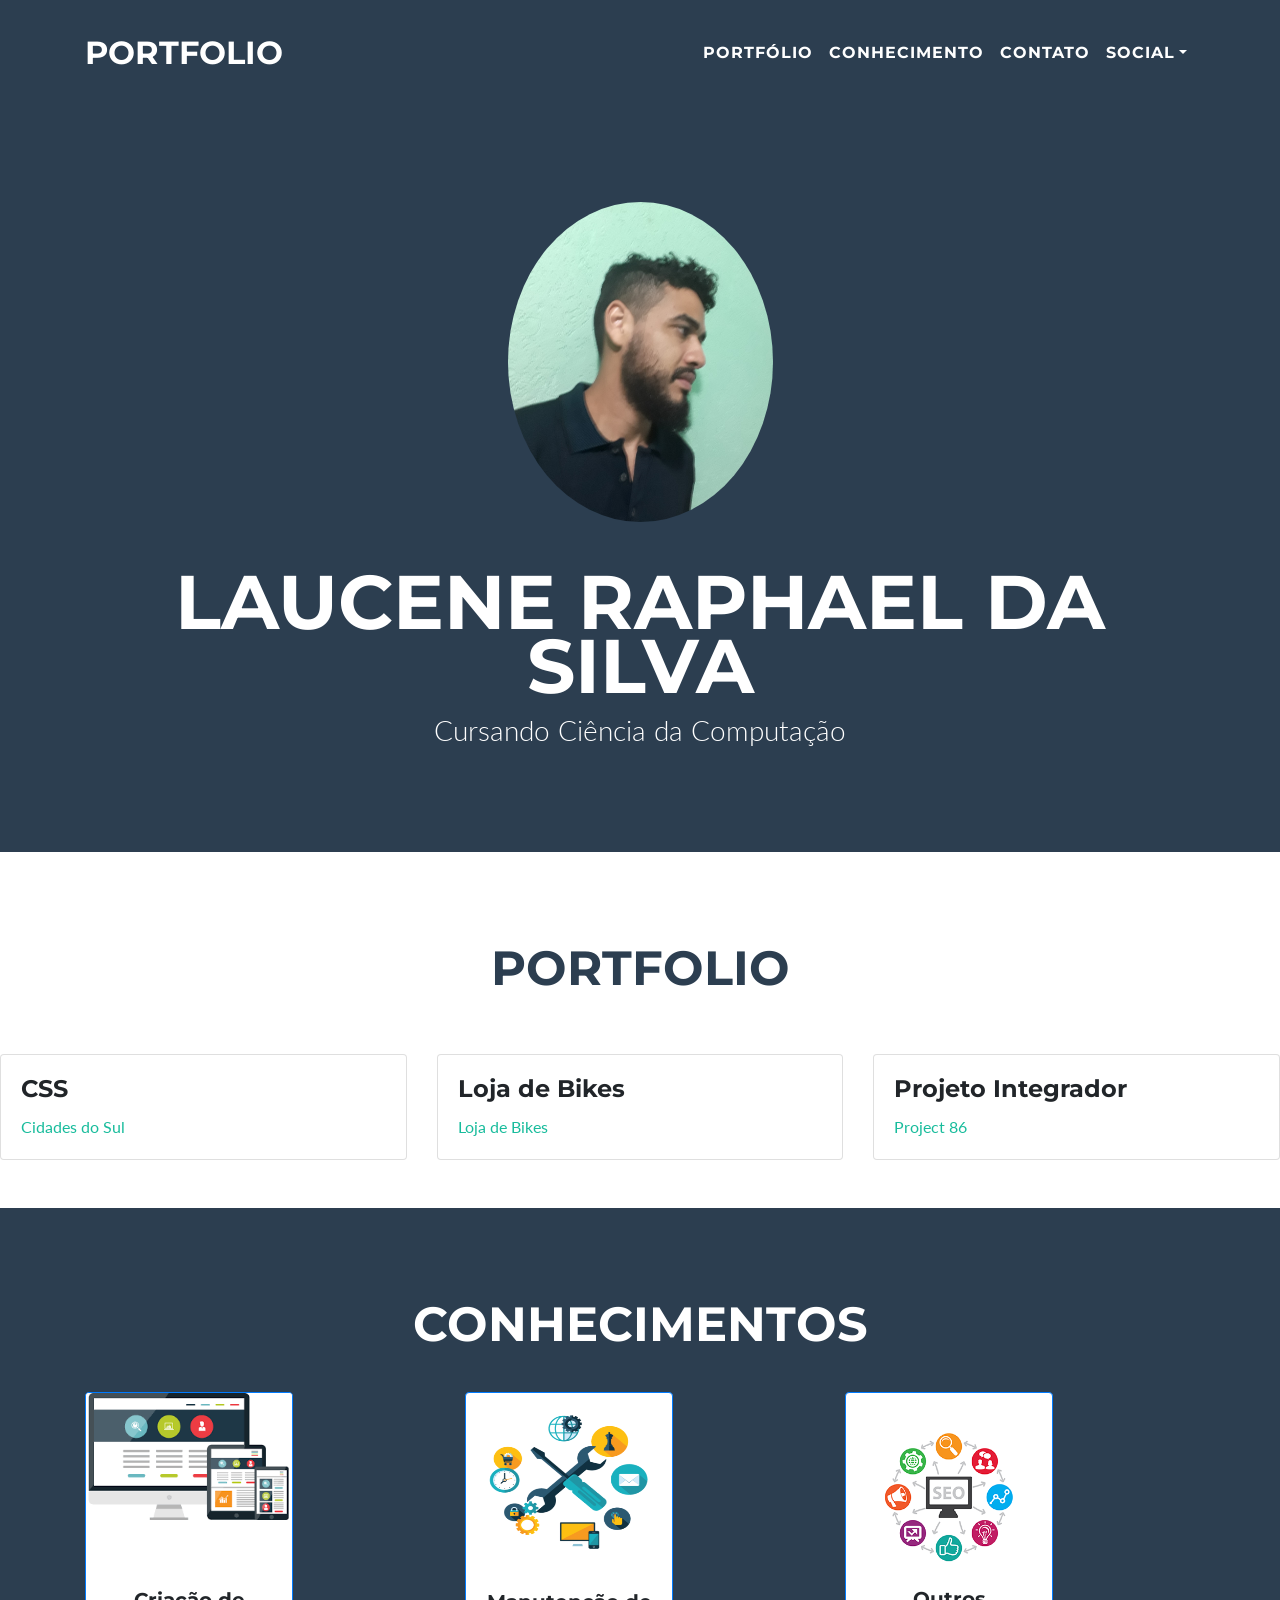
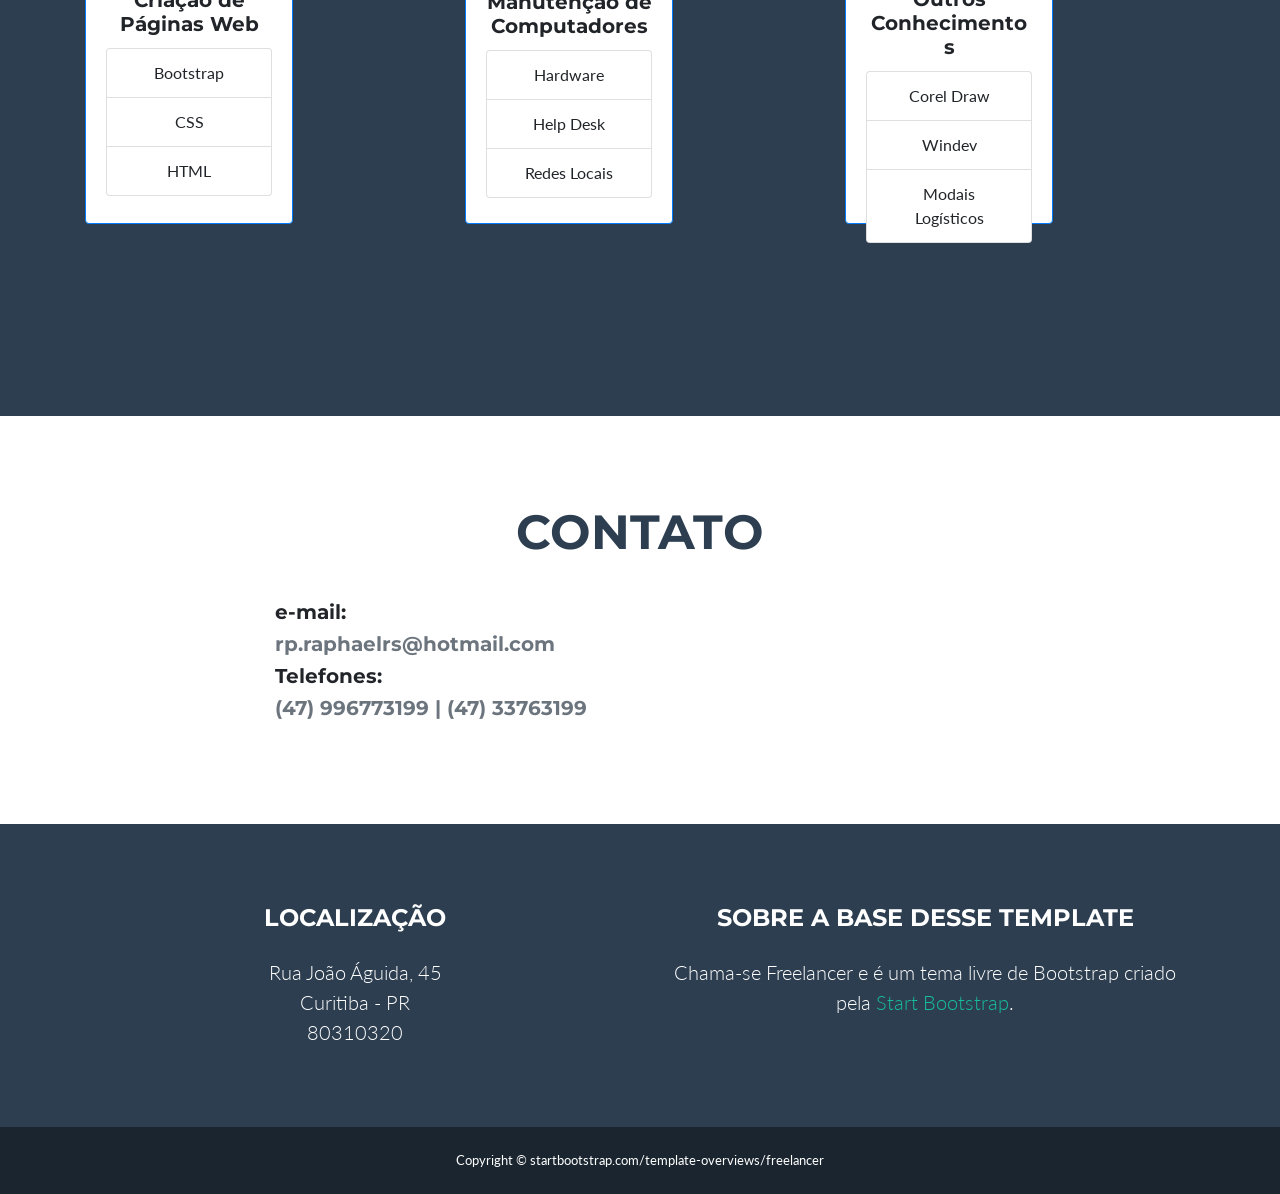
<file: index.html>
<!DOCTYPE.html>
<html lang="pt">
<meta http-equiv="Content-Type" content="text/html; charset=utf-8">
<head>
    
<title>Laucene Raphael Portfólio</title>
    
<!-- Bootstrap core CSS -->
<link href="vendor/bootstrap/css/bootstrap.min.css" rel="stylesheet">
<!-- Custom fonts for this template -->
<link href="vendor/font-awesome/css/font-awesome.min.css" rel="stylesheet" type="text/css">
<link href="https://fonts.googleapis.com/css?family=Montserrat:400,700" rel="stylesheet" type="text/css">
<link href="https://fonts.googleapis.com/css?family=Lato:400,700,400italic,700italic" rel="stylesheet" type="text/css">
<!-- Plugin CSS -->
<link href="vendor/magnific-popup/magnific-popup.css" rel="stylesheet" type="text/css">
<!-- Custom styles for this template -->
<link href="css/freelancer.min.css" rel="stylesheet">
</head>

<body id="page-top">

<!-- Navbar -->
<nav class="navbar navbar-expand-lg navbar-dark bg-secondary fixed-top text-uppercase" id="mainNav">
    <div class="container">
        <a class="navbar-brand js-scroll-trigger">Portfolio</a>
        
        <button class="navbar-toggler navbar-toggler-right bg-primary text-white rounded" type="button" data-toggle="collapse" data-target="#navbarResponsive" aria-controls="navbarResponsive" aria-expanded="false" aria-label="Toggle navigation">
        <i class="fa fa-bars"></i>
        </button>
        
        <div class="collapse navbar-collapse" id="navbarResponsive">
            <ul class="navbar-nav ml-auto">
        <li class="nav-item">
            <a class="nav-link" href="#portfolio">Portfólio</a>
        </li>
        <li class="nav-item">
            <a class="nav-link" href="#conhecimentos">Conhecimento</a>
        </li><li class="nav-item">
            <a class="nav-link" href="#contato">Contato</a>
        </li>
        </ul>
            <ul class="navbar-nav">
                <li class="nav-item dropdown">
                <a class="nav-link dropdown-toggle" data-toggle="dropdown" id="navdrop">Social</a>
                <div class="dropdown-menu bg-secondary">
                    <a class="dropdown-item text-white bg-secondary" href="https://plus.google.com/u/0/107692639548031441626" target="_blanck">Google+</a>
                    <a class="dropdown-item text-white bg-secondary" href="https://linkedin.com/in/raphael-laucene" target="_blanck">linkedin</a>
                    <a class="dropdown-item text-white bg-secondary" href="https://twitter.com/raphaellaucene"target="_blanck">Twitter</a>
                </div>
            </ul>
        </div>
    </div>
</nav>

<!-- Header -->
<header class="masthead bg-secondary text-white text-center">
    <div class="container">
        <img src="img/perfil.jpg" class="rounded-circle" width="265" height="320" alt="Ops.. algo de errado não está certo...">
        <img class="img-fluid my-4 d-block mx-auto">
        <h1 class="text-uppercase">laucene raphael da silva</h1>
        <p><h2 class="font-weight-light">Cursando Ciência da Computação</h2>
    </div>
</header>

<!-- Portfolio-->
<section class="portfolio" id="portfolio">
    <div class="container">
        <h2 class="text-center text-uppercase text-secondary mb-0">Portfolio</h2>
    </div>
</section>
    
<!--cards portfolio-->
<div class="row mb-5">
    <div class="col-sm-4">
        <div class="card">
            <div class="card-body">
                <h4 class="card-title">CSS</h4>
                <a href="ex\CSS\cidadesdosul.html" class="card-link" target="_blanck">Cidades do Sul</a>
            </div>
        </div>
    </div>
    
    <div class="col-sm-4">
        <div class="card">
            <div class="card-body">
                <h4 class="card-title">Loja de Bikes</h4>
                <a href="ex\lojadebikes.html" class="card-link" target="_blanck">Loja de Bikes</a>
            </div>
        </div>
    </div>
    
    <div class="col-sm-4">
        <div class="card">
            <div class="card-body">
                <h4 class="card-title">Projeto Integrador</h4>
                <a href="ex\project86.docx" class="card-link" target="_blanck">Project 86</a>
            </div>
        </div>
    </div>
</div>
              
<!--Conhecimentos-->
<section class="bg-secondary mb-0" id="conhecimentos">
    <div class="container">
        <h2 class="text-center text-uppercase mb-5 text-white">conhecimentos</h2>
    <div class="row mb-5">
    
    <div class="col-sm-4">
        <div class="card text-center card border-primary mb-5"  style="width: 13rem; height: 27rem">
            <img class="card-img-top mb-5" src="img\imgweb.png" alt="algo não está certo">
            <div class="card-body">
                <h5 class="card-title text-black">Criação de Páginas Web</h5>
                <ul class="lisy-group list-group flush">
                    <li class="list-group-item">Bootstrap</li>
                    <li class="list-group-item">CSS</li>
                    <li class="list-group-item">HTML</li>
                </ul>
            </div>
        </div>
    </div>
        
    <div class="col-sm-4">
        <div class="card text-center card border-primary mb-5" style="width: 13rem; height: 27rem">
                <img class="card-img-top mb-1" src="img\imgsuporte.png" width="250px" height="173px" alt="algo não está certo">
            <div class="card-body">
                <h5 class="card-title text-black">Manutenção de Computadores</h5>
                <ul class="lisy-group list-group flush">
                <li class="list-group-item">Hardware</li>
                <li class="list-group-item">Help Desk</li>
                <li class="list-group-item">Redes Locais</li>
                </ul>
            </div>
        </div>
    </div>

    <div class="col-sm-4">
        <div class="card text-center card border-primary mb-5" style="width: 13rem; height: 27rem">
            <div class="card-body">
            <img class="card-img-top mb-2" src="img\imgvarios.png" alt="algo não está certo">
            <h5 class="card-title">Outros Conhecimentos</h5>
            <ul class="lisy-group list-group flush">
            <li class="list-group-item">Corel Draw</li>
            <li class="list-group-item">Windev</li>
            <li class="list-group-item">Modais Logísticos</li>
            </ul>
            </div>
        </div>
    </div>
    </div>
    </div>
</section>

<!-- Contact Section -->
<section id="contato">
    <div class="container">
        <h2 class="text-center text-uppercase text-secondary mb-5">Contato</h2>
        <div class="row">
          <div class="col-lg-8 mx-auto">
              <h5>e-mail:</h5><h5 small class="text-muted"> rp.raphaelrs@hotmail.com</h5>
              <h5>Telefones:</h5><h5 small class="text-muted">(47) 996773199
              | (47) 33763199</h5>
          </div>
        </div>
    </div>
</section>

<!-- Footer -->
<footer class="footer text-center">
    <div class="container">
        <div class="row">
          <div class="col-md-6 mb-5 mb-lg-0">
            <h4 class="text-uppercase mb-4">Localização</h4>
            <p class="lead mb-0">Rua João Águida, 45
            <br>Curitiba - PR
            <br>80310320
           </p>
          </div>
           
<div class="col-md-6">
            <h4 class="text-uppercase mb-4">Sobre a base desse template</h4>
            <p class="lead mb-0">Chama-se Freelancer e é um tema livre de Bootstrap criado pela
            <a href="https://blackrockdigital.github.io/startbootstrap-freelancer/" target="_blanck">Start Bootstrap</a>.</p>
</div>
        </div>
     </div>
</footer>
    
<div class="copyright py-4 text-center text-white">
    <div class="container">
        <small>Copyright &copy; startbootstrap.com/template-overviews/freelancer</small>
    </div>
</div>

<!-- Scroll to Top Button-->
<div class="scroll-to-top d-lg-none position-fixed ">
    <a class="js-scroll-trigger d-block text-center text-white rounded" href="#page-top">
        <i class="fa fa-chevron-up"></i>
    </a>
</div>

<!-- Bootstrap core JavaScript -->
<script src="vendor/jquery/jquery.min.js"></script>
<script src="vendor/bootstrap/js/bootstrap.bundle.min.js"></script>

<!-- Plugin JavaScript -->
<script src="vendor/jquery-easing/jquery.easing.min.js"></script>
<script src="vendor/magnific-popup/jquery.magnific-popup.min.js"></script>

<!-- Contact Form JavaScript -->
<script src="js/jqBootstrapValidation.js"></script>
<script src="js/contact_me.js"></script>

<!-- Custom scripts for this template -->
<script src="js/freelancer.min.js"></script>

</body>

</html>
</file>
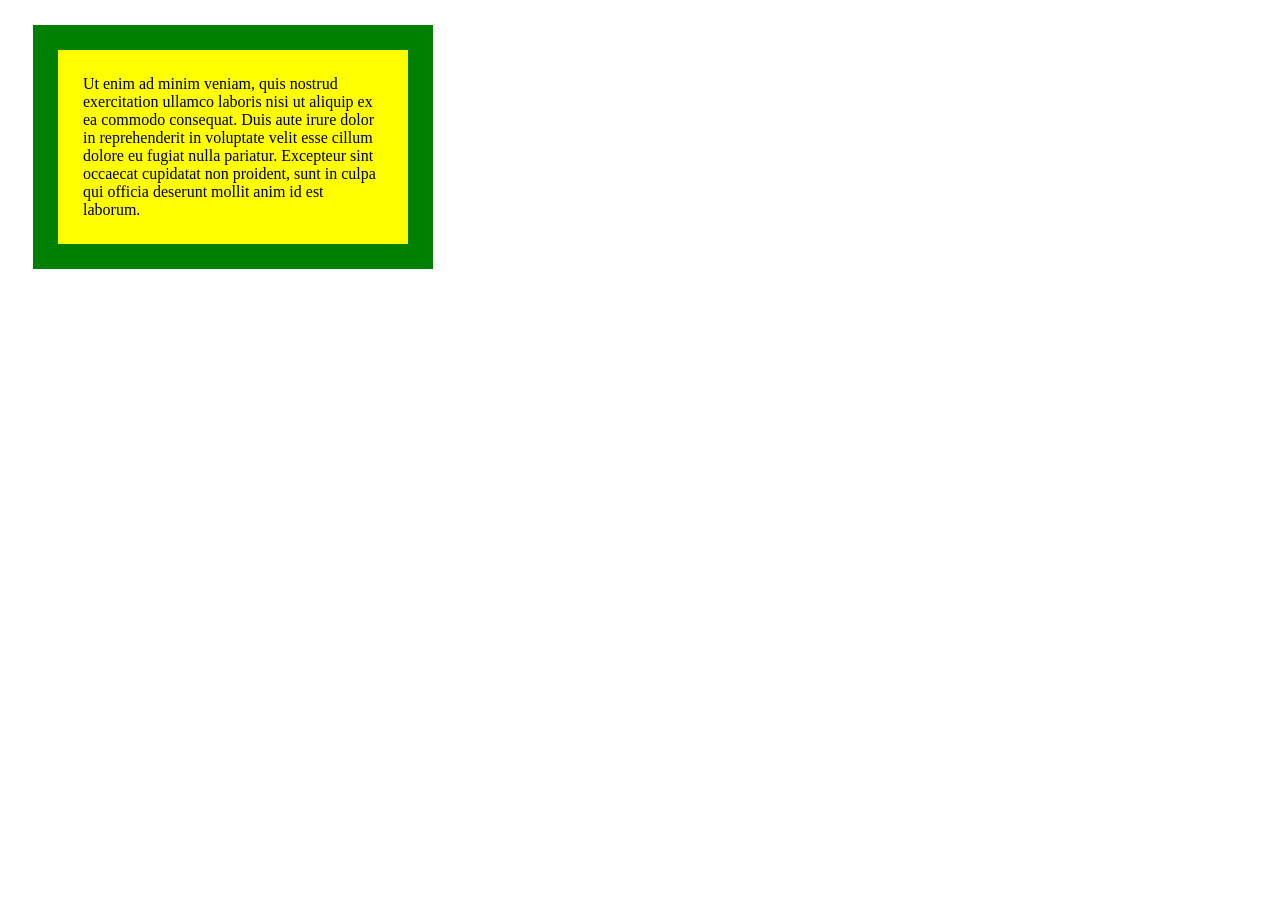
<file: ex/CSS/BoxModel.html>
<!DOCTYPE html>
<html>
	<head>
		<style>
			div {
			background-color: yellow;
			width: 300px;
			border: 25px solid green;
			padding: 25px;
			margin: 25px;
			}
		</style>
	</head>
	
	<body>
		<div> Ut enim ad minim veniam, quis nostrud
		exercitation ullamco laboris nisi ut aliquip
		ex ea commodo consequat. Duis aute irure
		dolor in reprehenderit in voluptate velit
		esse cillum dolore eu fugiat nulla pariatur.
		Excepteur sint occaecat cupidatat non
		proident, sunt in culpa qui officia deserunt
		mollit anim id est laborum.
		</div>
	</body>
</html>
</file>
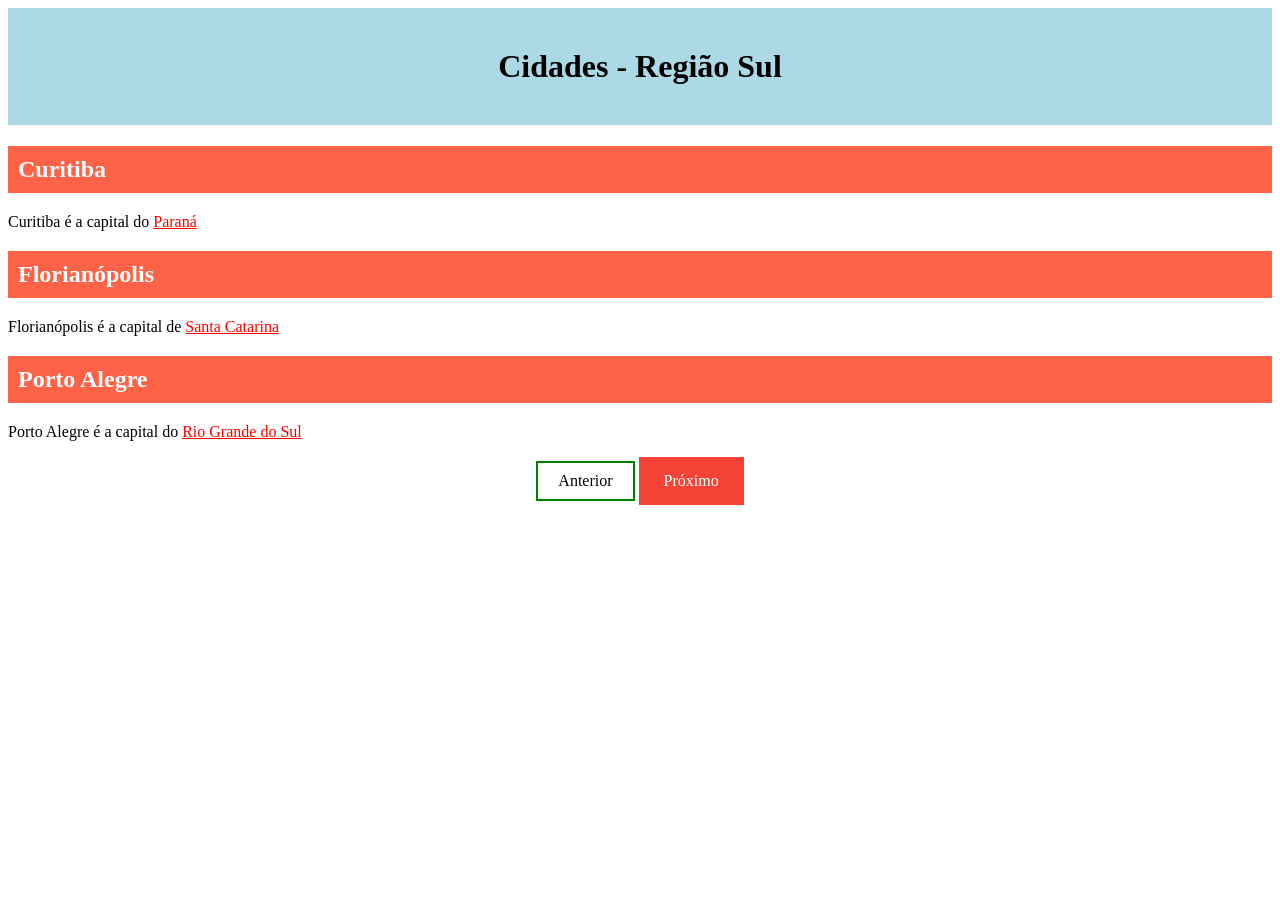
<file: ex/CSS/cidadesdosul.html>
﻿<!DOCTYPE.html>

<html>
<head>
	<title> Meu primeiro arquivo CSS</title>
	<link rel="stylesheet" type="text/css" href="meuestilo.css">
</head>
<body>
<nav class="navbar navbar-expand-lg bg-secondary fixed-top text-uppercase" id="head">
</nav>
<div>
	<h1 id="meuheading">Cidades - Região Sul</h1>
	<h2 class="cidade">Curitiba</h2>
	<p>Curitiba é a capital do <span class="estado">Paraná</span></p>
	<h2 class="cidade">Florianópolis</h2>
	<p>Florianópolis é a capital de <span class="estado">Santa Catarina</p>
	<h2 class="cidade">Porto Alegre</h2>
	<p>Porto Alegre é a capital do <span class="estado">Rio Grande do Sul</p>
</div>
<center>
<div id="foonter">
<a href="#" class="botaoanterior">Anterior</a>
<a href="Próximo" class="botaoproximo">Próximo</a>
</center>
</body>
</html>
</file>
<file: ex/CSS/meuestilo.css>
.cidade{
background-color:tomato;
color: white;
padding:10px
}
#meuheading{
background-color:lightblue;
color:black;
text-align:center;
padding:40px
}
.estado{
color:red;
text-decoration:underline;
}
.botaoanterior {
 background-color: white;
 border: 2px solid green;
 padding: 9px 20px;
 color: black;
 text-align: center;
 text-decoration: none;
 display: inline-block;
}
a:hover, a:active {
 background-color: green;
 color: white;
}
.botaoproximo {
background-color: #f44336;
color: white;
padding: 15px 25px;
text-align: center;
text-decoration: none;
display: inline-block;
}
a:hover, a:active {
 background-color: red;
 color: white;
</file>
<file: css/freelancer.min.css>
body{font-family:Lato}h1,h2,h3,h4,h5,h6{font-weight:700;font-family:Montserrat}hr.star-dark,hr.star-light{max-width:15rem;padding:0;text-align:center;border:none;border-top:solid .25rem;margin-top:2.5rem;margin-bottom:2.5rem}hr.star-dark:after,hr.star-light:after{position:relative;top:-.8em;display:inline-block;padding:0 .25em;content:'\f005';font-family:FontAwesome;font-size:2em}hr.star-light{border-color:#fff}hr.star-light:after{color:#fff;background-color:#18bc9c}hr.star-dark{border-color:#2c3e50}hr.star-dark:after{color:#2c3e50;background-color:#fff}section{padding:6rem 0}section h2{font-size:2.25rem;line-height:2rem}@media (min-width:992px){section h2{font-size:3rem;line-height:2.5rem}}.btn-xl{padding:1rem 1.75rem;font-size:1.25rem}.btn-social{width:3.25rem;height:3.25rem;font-size:1.25rem;line-height:2rem}.scroll-to-top{z-index:1042;right:1rem;bottom:1rem;display:none}.scroll-to-top a{width:3.5rem;height:3.5rem;background-color:rgba(33,37,41,.5);line-height:3.1rem}#mainNav{padding-top:1rem;padding-bottom:1rem;font-weight:700;font-family:Montserrat}#mainNav .navbar-brand{color:#fff}#mainNav .navbar-nav{margin-top:1rem;letter-spacing:.0625rem}#mainNav .navbar-nav li.nav-item a.nav-link{color:#fff}#mainNav .navbar-nav li.nav-item a.nav-link:hover{color:#18bc9c}#mainNav .navbar-nav li.nav-item a.nav-link:active,#mainNav .navbar-nav li.nav-item a.nav-link:focus{color:#fff}#mainNav .navbar-nav li.nav-item a.nav-link.active{color:#18bc9c}#mainNav .navbar-toggler{font-size:80%;padding:.8rem}@media (min-width:992px){#mainNav{padding-top:1.5rem;padding-bottom:1.5rem;-webkit-transition:padding-top .3s,padding-bottom .3s;-moz-transition:padding-top .3s,padding-bottom .3s;transition:padding-top .3s,padding-bottom .3s}#mainNav .navbar-brand{font-size:2em;-webkit-transition:font-size .3s;-moz-transition:font-size .3s;transition:font-size .3s}#mainNav .navbar-nav{margin-top:0}#mainNav .navbar-nav>li.nav-item>a.nav-link.active{color:#fff;background:#18bc9c}#mainNav .navbar-nav>li.nav-item>a.nav-link.active:active,#mainNav .navbar-nav>li.nav-item>a.nav-link.active:focus,#mainNav .navbar-nav>li.nav-item>a.nav-link.active:hover{color:#fff;background:#18bc9c}#mainNav.navbar-shrink{padding-top:.5rem;padding-bottom:.5rem}#mainNav.navbar-shrink .navbar-brand{font-size:1.5em}}header.masthead{padding-top:calc(6rem + 72px);padding-bottom:6rem}header.masthead h1{font-size:3rem;line-height:3rem}header.masthead h2{font-size:1.3rem;font-family:Lato}@media (min-width:992px){header.masthead{padding-top:calc(6rem + 106px);padding-bottom:6rem}header.masthead h1{font-size:4.75em;line-height:4rem}header.masthead h2{font-size:1.75em}}.portfolio{margin-bottom:-15px}.portfolio .portfolio-item{position:relative;display:block;max-width:25rem;margin-bottom:15px}.portfolio .portfolio-item .portfolio-item-caption{-webkit-transition:all ease .5s;-moz-transition:all ease .5s;transition:all ease .5s;opacity:0;background-color:rgba(24,188,156,.9)}.portfolio .portfolio-item .portfolio-item-caption:hover{opacity:1}.portfolio .portfolio-item .portfolio-item-caption .portfolio-item-caption-content{font-size:1.5rem}@media (min-width:576px){.portfolio{margin-bottom:-30px}.portfolio .portfolio-item{margin-bottom:30px}}.portfolio-modal .portfolio-modal-dialog{padding:3rem 1rem;min-height:calc(100vh - 2rem);margin:1rem calc(1rem - 8px);position:relative;z-index:2;-moz-box-shadow:0 0 3rem 1rem rgba(0,0,0,.5);-webkit-box-shadow:0 0 3rem 1rem rgba(0,0,0,.5);box-shadow:0 0 3rem 1rem rgba(0,0,0,.5)}.portfolio-modal .portfolio-modal-dialog .close-button{position:absolute;top:2rem;right:2rem}.portfolio-modal .portfolio-modal-dialog .close-button i{line-height:38px}.portfolio-modal .portfolio-modal-dialog h2{font-size:2rem}@media (min-width:768px){.portfolio-modal .portfolio-modal-dialog{min-height:100vh;padding:5rem;margin:3rem calc(3rem - 8px)}.portfolio-modal .portfolio-modal-dialog h2{font-size:3rem}}.floating-label-form-group{position:relative;border-bottom:1px solid #e9ecef}.floating-label-form-group input,.floating-label-form-group textarea{font-size:1.5em;position:relative;z-index:1;padding-right:0;padding-left:0;resize:none;border:none;border-radius:0;background:0 0;box-shadow:none!important}.floating-label-form-group label{font-size:.85em;line-height:1.764705882em;position:relative;z-index:0;top:2em;display:block;margin:0;-webkit-transition:top .3s ease,opacity .3s ease;-moz-transition:top .3s ease,opacity .3s ease;-ms-transition:top .3s ease,opacity .3s ease;transition:top .3s ease,opacity .3s ease;vertical-align:middle;vertical-align:baseline;opacity:0}.floating-label-form-group:not(:first-child){padding-left:14px;border-left:1px solid #e9ecef}.floating-label-form-group-with-value label{top:0;opacity:1}.floating-label-form-group-with-focus label{color:#18bc9c}form .row:first-child .floating-label-form-group{border-top:1px solid #e9ecef}.footer{padding-top:5rem;padding-bottom:5rem;background-color:#2c3e50;color:#fff}.copyright{background-color:#1a252f}a{color:#18bc9c}a:active,a:focus,a:hover{color:#128f76}.btn{border-width:2px}.bg-primary{background-color:#18bc9c!important}.bg-secondary{background-color:#2c3e50!important}.text-primary{color:#18bc9c!important}.text-secondary{color:#2c3e50!important}.btn-primary{background-color:#18bc9c;border-color:#18bc9c}.btn-primary:active,.btn-primary:focus,.btn-primary:hover{background-color:#128f76;border-color:#128f76}.btn-secondary{background-color:#2c3e50;border-color:#2c3e50}.btn-secondary:active,.btn-secondary:focus,.btn-secondary:hover{background-color:#1a252f;border-color:#1a252f}
</file>
